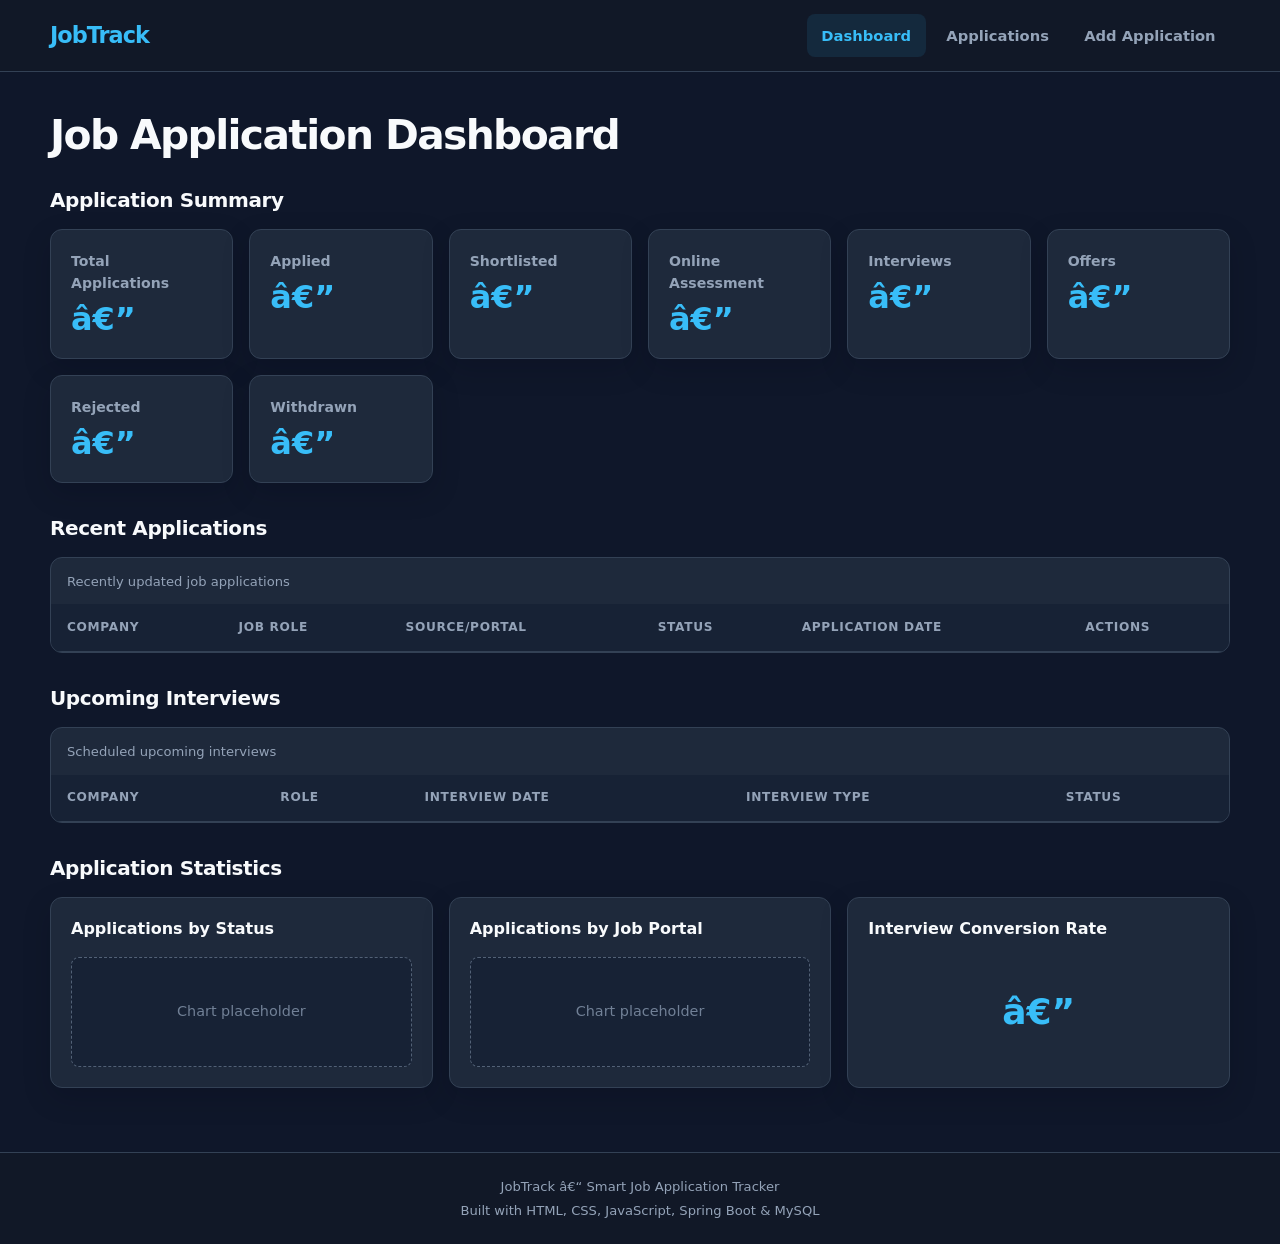
<file: index.html>
﻿<!DOCTYPE html>
<html lang="en">
<head>
  <meta charset="UTF-8">
  <meta name="viewport" content="width=device-width, initial-scale=1.0">
    <link rel="stylesheet" href="css/style.css">
<meta name="description" content="Track job applications, recruitment stages, and upcoming interviews with JobTrack.">
  <title>Dashboard | JobTrack</title>
</head>
<body>
  <header class="site-header">
    <a class="site-logo" href="index.html" aria-label="JobTrack home">JobTrack</a>
    <nav class="primary-navigation" aria-label="Main navigation">
      <ul>
        <li><a href="index.html" aria-current="page">Dashboard</a></li>
        <li><a href="applications.html">Applications</a></li>
        <li><a href="add-application.html">Add Application</a></li>
      </ul>
    </nav>
  </header>

  <main id="main-content">
    <h1>Job Application Dashboard</h1>

    <section id="application-summary" aria-labelledby="summary-heading">
      <h2 id="summary-heading">Application Summary</h2>
      <dl class="summary-cards">
        <div class="summary-card"><dt>Total Applications</dt><dd id="total-applications">â€”</dd></div>
        <div class="summary-card"><dt>Applied</dt><dd id="applied-count">â€”</dd></div>
        <div class="summary-card"><dt>Shortlisted</dt><dd id="shortlisted-count">â€”</dd></div>
        <div class="summary-card"><dt>Online Assessment</dt><dd id="online-assessment-count">â€”</dd></div>
        <div class="summary-card"><dt>Interviews</dt><dd id="interviews-count">â€”</dd></div>
        <div class="summary-card"><dt>Offers</dt><dd id="offers-count">â€”</dd></div>
        <div class="summary-card"><dt>Rejected</dt><dd id="rejected-count">â€”</dd></div>
        <div class="summary-card"><dt>Withdrawn</dt><dd id="withdrawn-count">â€”</dd></div>
      </dl>
    </section>

    <section id="recent-applications" aria-labelledby="recent-applications-heading">
      <h2 id="recent-applications-heading">Recent Applications</h2>
      <p id="recent-applications-empty" class="empty-state" hidden>No applications yet. <a href="add-application.html">Add your first application</a>.</p>
      <div class="table-container">
        <table id="recent-applications-table">
          <caption>Recently updated job applications</caption>
          <thead><tr><th scope="col">Company</th><th scope="col">Job Role</th><th scope="col">Source/Portal</th><th scope="col">Status</th><th scope="col">Application Date</th><th scope="col">Actions</th></tr></thead>
          <tbody id="recent-applications-list"><!-- Application rows are populated from the API. --></tbody>
        </table>
      </div>
    </section>

    <section id="upcoming-interviews" aria-labelledby="upcoming-interviews-heading">
      <h2 id="upcoming-interviews-heading">Upcoming Interviews</h2>
      <p id="upcoming-interviews-empty" class="empty-state" hidden>No upcoming interviews.</p>
      <div class="table-container">
        <table id="upcoming-interviews-table">
          <caption>Scheduled upcoming interviews</caption>
          <thead><tr><th scope="col">Company</th><th scope="col">Role</th><th scope="col">Interview Date</th><th scope="col">Interview Type</th><th scope="col">Status</th></tr></thead>
          <tbody id="upcoming-interviews-list"><!-- Interview rows are populated from the API. --></tbody>
        </table>
      </div>
    </section>

    <section id="application-statistics" aria-labelledby="statistics-heading">
      <h2 id="statistics-heading">Application Statistics</h2>
      <div class="statistics-grid">
        <article class="statistics-panel" aria-labelledby="status-chart-heading"><h3 id="status-chart-heading">Applications by Status</h3><div id="applications-by-status-chart" class="chart-placeholder" role="img" aria-label="Applications by status chart will appear here">Chart placeholder</div></article>
        <article class="statistics-panel" aria-labelledby="portal-chart-heading"><h3 id="portal-chart-heading">Applications by Job Portal</h3><div id="applications-by-portal-chart" class="chart-placeholder" role="img" aria-label="Applications by job portal chart will appear here">Chart placeholder</div></article>
        <article class="statistics-panel" aria-labelledby="conversion-rate-heading"><h3 id="conversion-rate-heading">Interview Conversion Rate</h3><div id="interview-conversion-rate" class="statistics-value" aria-live="polite">â€”</div></article>
      </div>
    </section>
  </main>

  <footer class="site-footer">
    <p>JobTrack â€“ Smart Job Application Tracker</p>
    <p>Built with HTML, CSS, JavaScript, Spring Boot &amp; MySQL</p>
  </footer>
  <script src="js/app.js" defer></script>
</body>
</html>
</file>
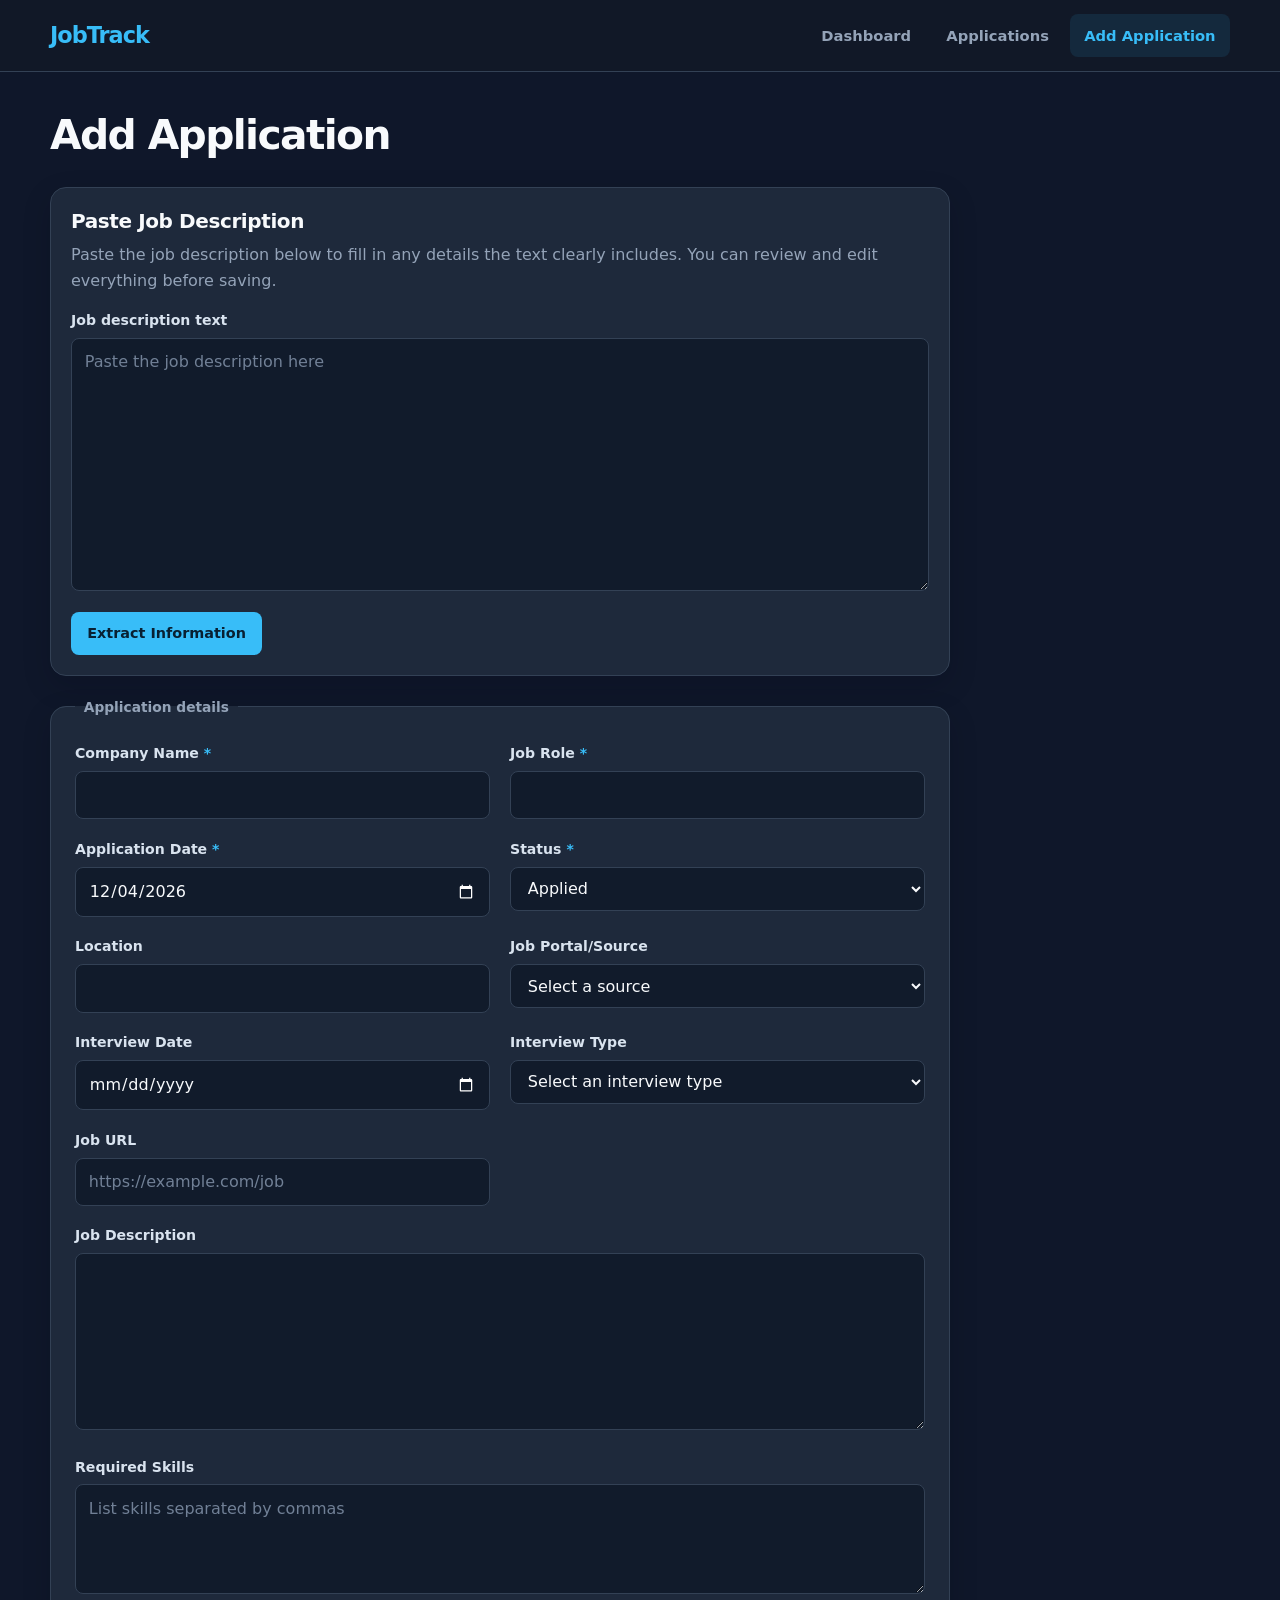
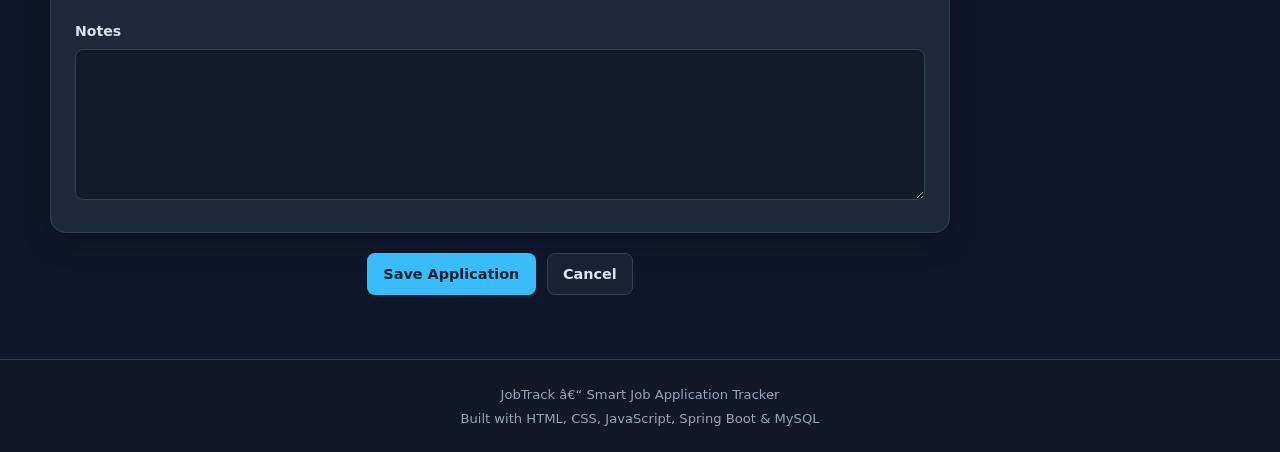
<file: add-application.html>
﻿<!DOCTYPE html>
<html lang="en">
<head>
  <meta charset="UTF-8">
  <meta name="viewport" content="width=device-width, initial-scale=1.0">
    <link rel="stylesheet" href="css/style.css">
<meta name="description" content="Add a job application to your JobTrack tracker.">
  <title>Add Application | JobTrack</title>
</head>
<body>
  <header class="site-header">
    <a class="site-logo" href="index.html" aria-label="JobTrack home">JobTrack</a>
    <nav class="primary-navigation" aria-label="Main navigation"><ul>
      <li><a href="index.html">Dashboard</a></li><li><a href="applications.html">Applications</a></li><li><a href="add-application.html" aria-current="page">Add Application</a></li>
    </ul></nav>
  </header>

  <main id="main-content">
    <h1>Add Application</h1>
    <form id="add-application-form" action="/api/applications" method="post">
      <section class="job-description-extraction" aria-labelledby="paste-job-description-heading">
        <h2 id="paste-job-description-heading">Paste Job Description</h2>
        <p>Paste the job description below to fill in any details the text clearly includes. You can review and edit everything before saving.</p>
        <label for="pasted-job-description">Job description text</label>
        <textarea id="pasted-job-description" rows="9" placeholder="Paste the job description here"></textarea>
        <div class="extraction-controls">
          <button id="extract-job-information" type="button">Extract Information</button>
          <p id="extraction-message" class="extraction-message" role="status" aria-live="polite" hidden></p>
        </div>
      </section>
      <fieldset>
        <legend>Application details</legend>
        <div class="form-field"><label for="company-name">Company Name <span aria-hidden="true">*</span></label><input id="company-name" name="companyName" type="text" autocomplete="organization" required></div>
        <div class="form-field"><label for="job-role">Job Role <span aria-hidden="true">*</span></label><input id="job-role" name="jobRole" type="text" required></div>
        <div class="form-field"><label for="application-date">Application Date <span aria-hidden="true">*</span></label><input id="application-date" name="applicationDate" type="date" required></div>
        <div class="form-field"><label for="application-status">Status <span aria-hidden="true">*</span></label><select id="application-status" name="status" required><option value="applied" selected>Applied</option><option value="shortlisted">Shortlisted</option><option value="online-assessment">Online Assessment</option><option value="coding-test">Coding Test</option><option value="technical-interview">Technical Interview</option><option value="hr-interview">HR Interview</option><option value="offer">Offer</option><option value="rejected">Rejected</option><option value="withdrawn">Withdrawn</option></select></div>
        <div class="form-field"><label for="location">Location</label><input id="location" name="location" type="text" autocomplete="address-level2"></div>
        <div class="form-field"><label for="job-source">Job Portal/Source</label><select id="job-source" name="source"><option value="" selected>Select a source</option><option value="naukri">Naukri</option><option value="linkedin">LinkedIn</option><option value="indeed">Indeed</option><option value="internshala">Internshala</option><option value="company-website">Company Website</option><option value="other">Other</option></select></div>
        <div class="form-field"><label for="interview-date">Interview Date</label><input id="interview-date" name="interviewDate" type="date"></div>
        <div class="form-field"><label for="interview-type">Interview Type</label><select id="interview-type" name="interviewType"><option value="">Select an interview type</option><option value="online">Online</option><option value="phone">Phone</option><option value="in-person">In Person</option></select></div>
        <div class="form-field"><label for="job-url">Job URL</label><input id="job-url" name="jobUrl" type="url" placeholder="https://example.com/job"></div>
        <div class="form-field"><label for="job-description">Job Description</label><textarea id="job-description" name="jobDescription" rows="6"></textarea></div>
        <div class="form-field"><label for="required-skills">Required Skills</label><textarea id="required-skills" name="requiredSkills" rows="3" placeholder="List skills separated by commas"></textarea></div>
        <div class="form-field"><label for="application-notes">Notes</label><textarea id="application-notes" name="notes" rows="5"></textarea></div>
      </fieldset>
      <div class="form-actions"><button type="submit">Save Application</button><a href="applications.html">Cancel</a></div>
    </form>
  </main>

  <footer class="site-footer"><p>JobTrack â€“ Smart Job Application Tracker</p><p>Built with HTML, CSS, JavaScript, Spring Boot &amp; MySQL</p></footer>
  <script src="js/app.js" defer></script>
</body>
</html>
</file>
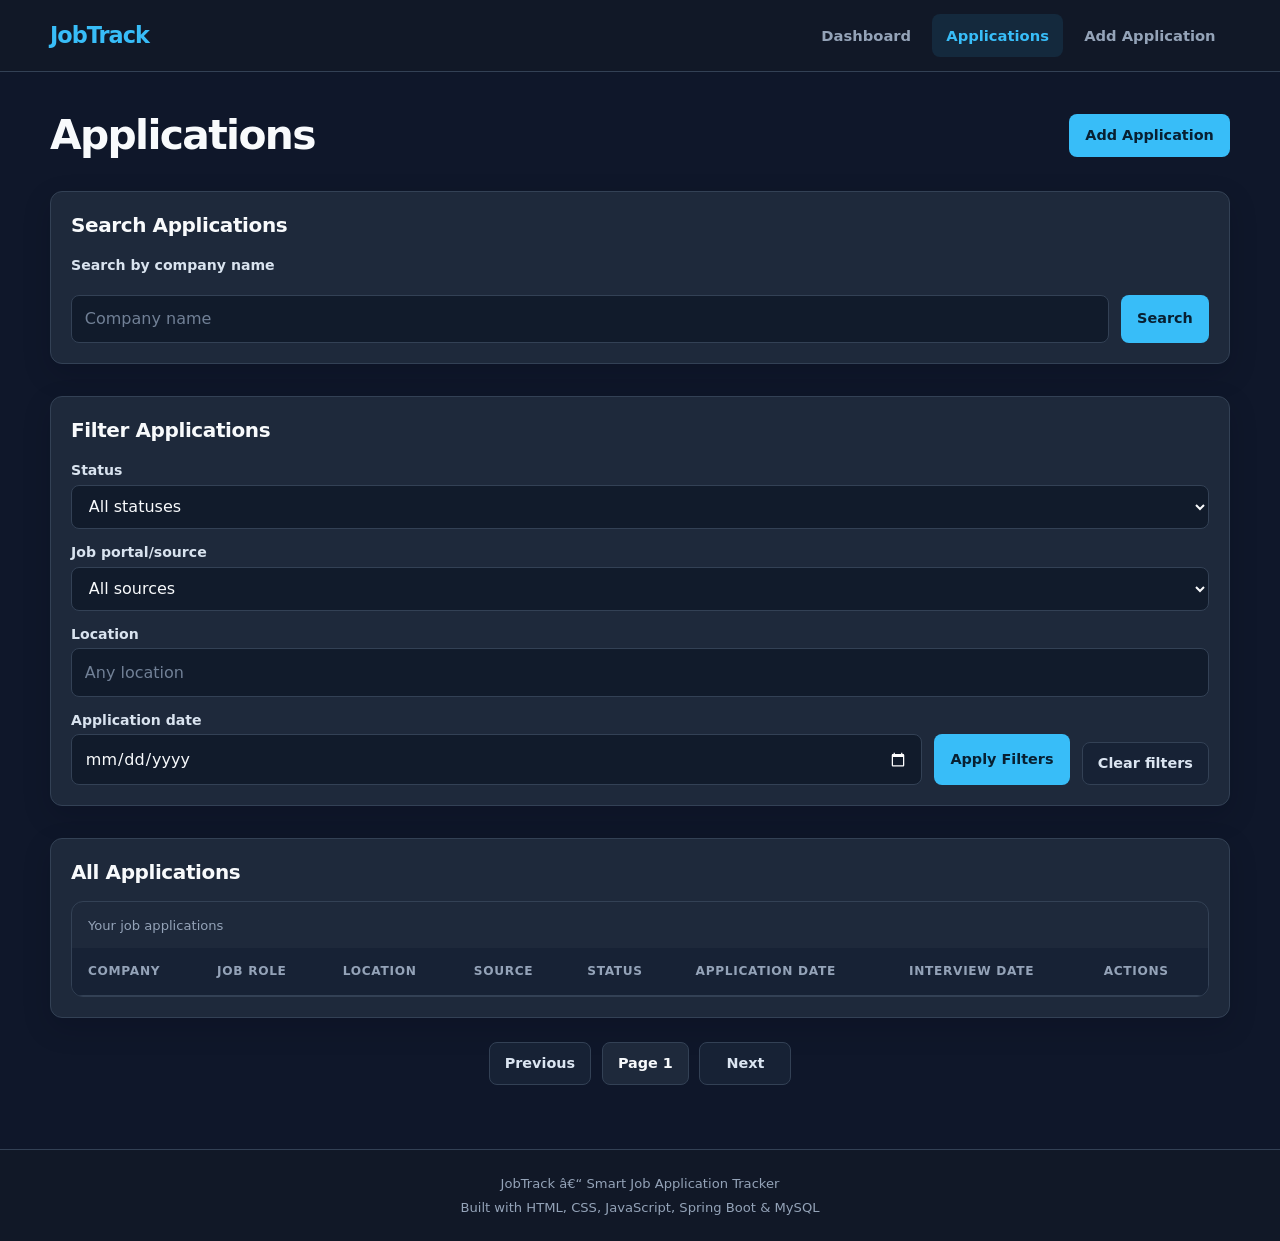
<file: application-details.html>
﻿<!DOCTYPE html>
<html lang="en">
<head>
  <meta charset="UTF-8">
  <meta name="viewport" content="width=device-width, initial-scale=1.0">
    <link rel="stylesheet" href="css/style.css">
<meta name="description" content="View job application details and recruitment progress in JobTrack.">
  <title>Application Details | JobTrack</title>
</head>
<body>
  <header class="site-header">
    <a class="site-logo" href="index.html" aria-label="JobTrack home">JobTrack</a>
    <nav class="primary-navigation" aria-label="Main navigation"><ul>
      <li><a href="index.html">Dashboard</a></li><li><a href="applications.html">Applications</a></li><li><a href="add-application.html">Add Application</a></li>
    </ul></nav>
  </header>

  <main id="main-content">
    <article id="application-details" data-application-id="">
      <header class="page-heading"><h1 id="detail-job-role">Job Role</h1><p id="detail-company-name">Company Name</p></header>
      <section aria-labelledby="application-information-heading">
        <h2 id="application-information-heading">Application Information</h2>
        <dl class="application-details-list">
          <dt>Location</dt><dd id="detail-location">Not provided</dd>
          <dt>Job Portal</dt><dd id="detail-source">Not provided</dd>
          <dt>Job URL</dt><dd id="detail-job-url">Not provided</dd>
          <dt>Application Date</dt><dd id="detail-application-date">Not provided</dd>
          <dt>Current Status</dt><dd id="detail-status">Not provided</dd>
          <dt>Interview Date</dt><dd id="detail-interview-date">Not scheduled</dd>
          <dt>Interview Type</dt><dd id="detail-interview-type">Not provided</dd>
          <dt>Created Date</dt><dd id="detail-created-date">Not provided</dd>
          <dt>Last Updated Date</dt><dd id="detail-updated-date">Not provided</dd>
        </dl>
      </section>

      <section aria-labelledby="status-timeline-heading">
        <h2 id="status-timeline-heading">Application Status Timeline</h2>
        <p id="status-history-empty" class="empty-state" hidden>No status changes have been recorded yet.</p>
        <ol id="application-status-timeline" class="status-timeline" aria-live="polite"></ol>
        <form id="status-update-form" class="status-update-form">
          <div class="form-field">
            <label for="status-update-value">Update status</label>
            <select id="status-update-value" name="status" required>
              <option value="applied">Applied</option><option value="shortlisted">Shortlisted</option>
              <option value="online-assessment">Online Assessment</option><option value="coding-test">Coding Test</option>
              <option value="technical-interview">Technical Interview</option><option value="hr-interview">HR Interview</option>
              <option value="offer">Offer</option><option value="rejected">Rejected</option><option value="withdrawn">Withdrawn</option>
            </select>
            <p id="status-update-restriction" class="status-restriction-help" hidden>Rejected is unavailable because an Offer has been recorded. Choose Withdrawn if the candidate declines or leaves the process.</p>
          </div>
          <div class="form-field">
            <label for="status-update-note">Note (optional)</label>
            <textarea id="status-update-note" name="note" rows="2" maxlength="2000" placeholder="Add context for this status change"></textarea>
          </div>
          <button type="submit">Save Status Update</button>
          <p id="status-update-message" role="status" aria-live="polite" hidden></p>
        </form>
      </section>

      <section aria-labelledby="job-description-heading"><h2 id="job-description-heading">Job Description</h2><div id="detail-job-description" class="formatted-job-text">No description provided.</div></section>
      <section aria-labelledby="required-skills-heading"><h2 id="required-skills-heading">Required Skills</h2><div id="detail-required-skills" class="formatted-job-text">No skills provided.</div></section>
      <section aria-labelledby="application-notes-heading"><h2 id="application-notes-heading">Notes</h2><p id="detail-notes">No notes.</p></section>

      <nav class="application-actions" aria-label="Application actions">
        <a id="edit-application-link" href="edit-application.html">Edit Application</a>
        <button id="delete-application-button" type="button">Delete Application</button>
        <a href="applications.html">Back to Applications</a>
      </nav>
    </article>
  </main>

  <footer class="site-footer"><p>JobTrack â€“ Smart Job Application Tracker</p><p>Built with HTML, CSS, JavaScript, Spring Boot &amp; MySQL</p></footer>
  <script src="js/app.js" defer></script>
</body>
</html>
</file>
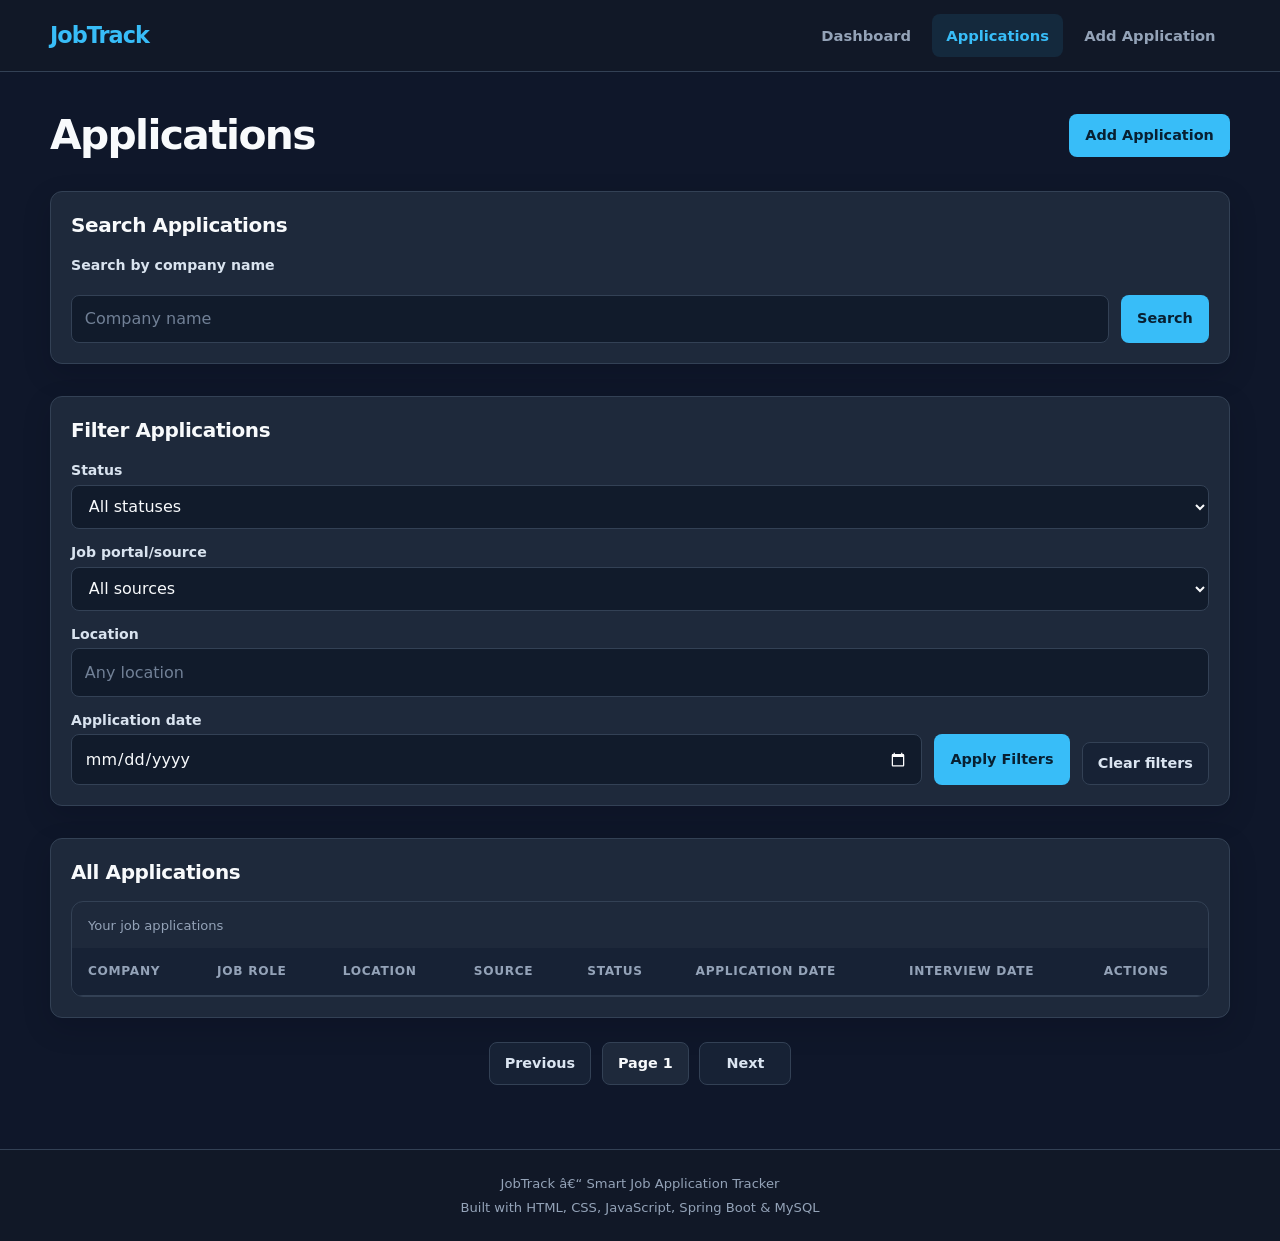
<file: applications.html>
﻿<!DOCTYPE html>
<html lang="en">
<head>
  <meta charset="UTF-8">
  <meta name="viewport" content="width=device-width, initial-scale=1.0">
    <link rel="stylesheet" href="css/style.css">
<meta name="description" content="Search and manage all your job applications in JobTrack.">
  <title>Applications | JobTrack</title>
</head>
<body>
  <header class="site-header">
    <a class="site-logo" href="index.html" aria-label="JobTrack home">JobTrack</a>
    <nav class="primary-navigation" aria-label="Main navigation"><ul>
      <li><a href="index.html">Dashboard</a></li><li><a href="applications.html" aria-current="page">Applications</a></li><li><a href="add-application.html">Add Application</a></li>
    </ul></nav>
  </header>

  <main id="main-content">
    <header class="page-heading"><h1>Applications</h1><a href="add-application.html">Add Application</a></header>

    <section id="application-search" aria-labelledby="search-heading">
      <h2 id="search-heading">Search Applications</h2>
      <form id="application-search-form" action="applications.html" method="get">
        <label for="application-search-query">Search by company name</label>
        <input id="application-search-query" name="search" type="search" placeholder="Company name">
        <button type="submit">Search</button>
      </form>
    </section>

    <section id="application-filters" aria-labelledby="filters-heading">
      <h2 id="filters-heading">Filter Applications</h2>
      <form id="application-filter-form" action="applications.html" method="get">
        <label for="filter-status">Status</label>
        <select id="filter-status" name="status"><option value="">All statuses</option><option value="applied">Applied</option><option value="shortlisted">Shortlisted</option><option value="online-assessment">Online Assessment</option><option value="coding-test">Coding Test</option><option value="technical-interview">Technical Interview</option><option value="hr-interview">HR Interview</option><option value="offer">Offer</option><option value="rejected">Rejected</option><option value="withdrawn">Withdrawn</option></select>
        <label for="filter-source">Job portal/source</label>
        <select id="filter-source" name="source"><option value="">All sources</option><option value="naukri">Naukri</option><option value="linkedin">LinkedIn</option><option value="indeed">Indeed</option><option value="internshala">Internshala</option><option value="company-website">Company Website</option><option value="other">Other</option></select>
        <label for="filter-location">Location</label><input id="filter-location" name="location" type="text" placeholder="Any location">
        <label for="filter-application-date">Application date</label><input id="filter-application-date" name="applicationDate" type="date">
        <button type="submit">Apply Filters</button>
        <a id="clear-filters" href="applications.html">Clear filters</a>
      </form>
    </section>

    <section id="applications-results" aria-labelledby="applications-results-heading">
      <h2 id="applications-results-heading">All Applications</h2>
      <p id="applications-empty-state" class="empty-state" hidden>No applications found.</p>
      <div class="table-container">
        <table id="applications-table">
          <caption>Your job applications</caption>
          <thead><tr><th scope="col">Company</th><th scope="col">Job Role</th><th scope="col">Location</th><th scope="col">Source</th><th scope="col">Status</th><th scope="col">Application Date</th><th scope="col">Interview Date</th><th scope="col">Actions</th></tr></thead>
          <tbody id="applications-list"><!-- Application rows are populated from the API. --></tbody>
        </table>
      </div>
    </section>

    <nav id="applications-pagination" class="pagination" aria-label="Applications pages">
      <a id="previous-page" href="?page=1" aria-label="Previous page">Previous</a>
      <span id="pagination-current-page" aria-current="page">Page 1</span>
      <a id="next-page" href="?page=2" aria-label="Next page">Next</a>
    </nav>
  </main>

  <footer class="site-footer"><p>JobTrack â€“ Smart Job Application Tracker</p><p>Built with HTML, CSS, JavaScript, Spring Boot &amp; MySQL</p></footer>
  <script src="js/app.js" defer></script>
</body>
</html>
</file>
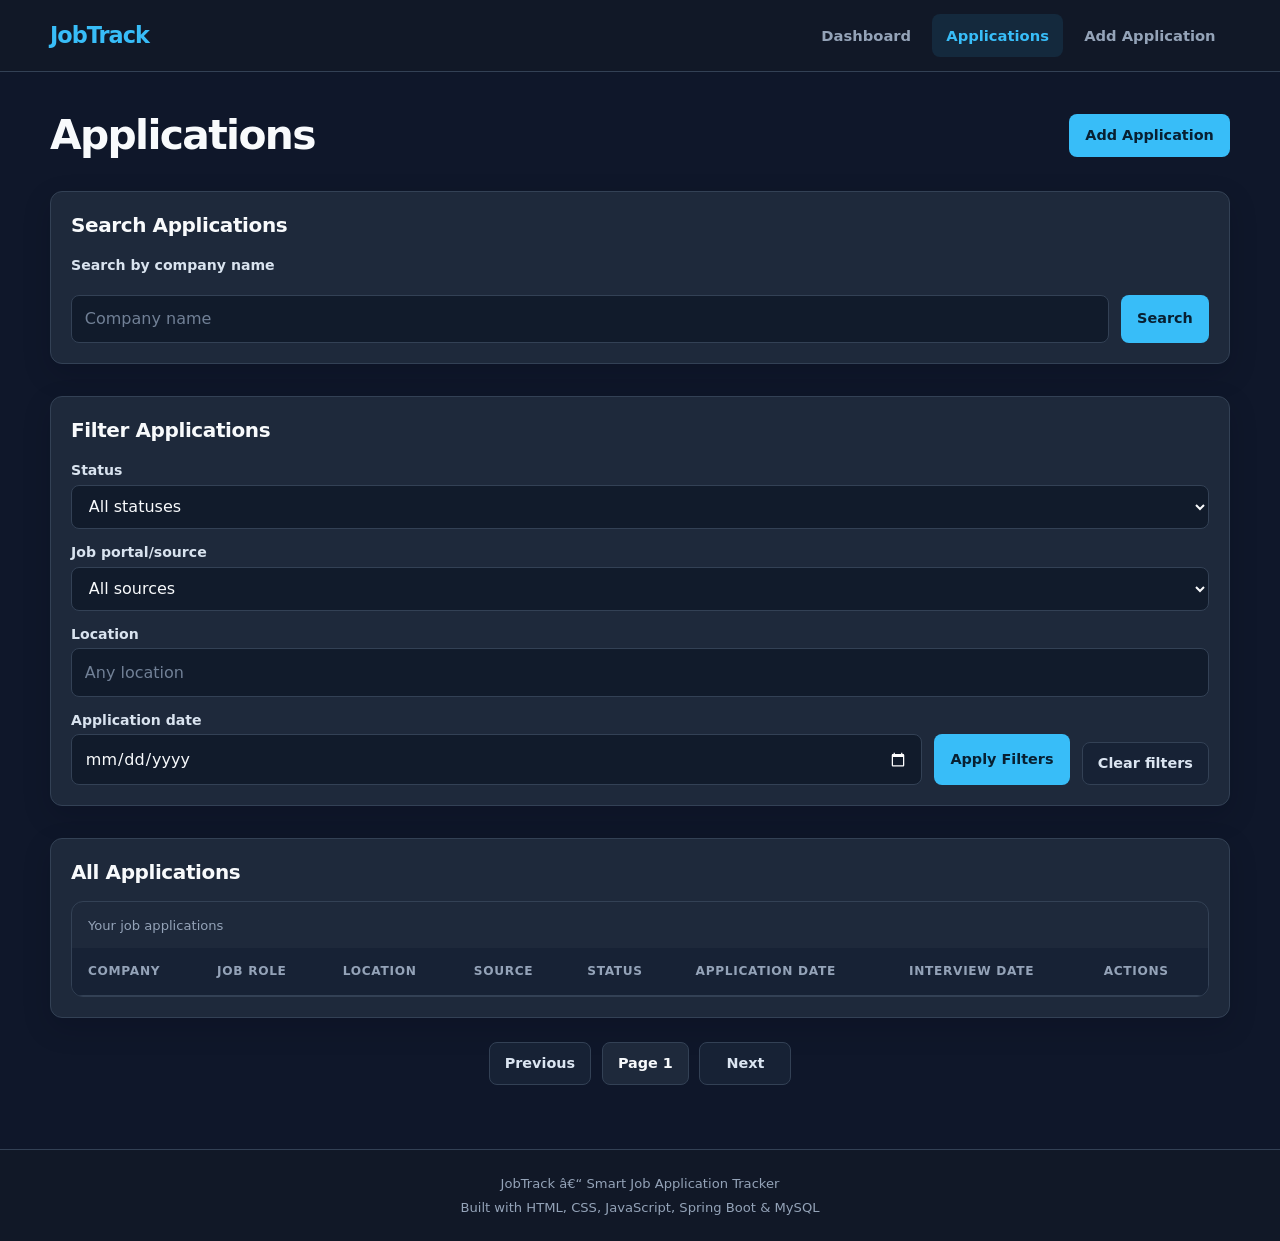
<file: edit-application.html>
﻿<!DOCTYPE html>
<html lang="en">
<head>
  <meta charset="UTF-8">
  <meta name="viewport" content="width=device-width, initial-scale=1.0">
    <link rel="stylesheet" href="css/style.css">
<meta name="description" content="Edit a job application in JobTrack.">
  <title>Edit Application | JobTrack</title>
</head>
<body>
  <header class="site-header">
    <a class="site-logo" href="index.html" aria-label="JobTrack home">JobTrack</a>
    <nav class="primary-navigation" aria-label="Main navigation"><ul>
      <li><a href="index.html">Dashboard</a></li><li><a href="applications.html">Applications</a></li><li><a href="add-application.html">Add Application</a></li>
    </ul></nav>
  </header>

  <main id="main-content">
    <h1>Edit Application</h1>
    <form id="edit-application-form" action="/api/applications/{id}" method="post" data-http-method="PUT" data-application-id="">
      <input type="hidden" id="edit-application-id" name="id" value="">
      <fieldset>
        <legend>Application details</legend>
        <div class="form-field"><label for="edit-company-name">Company Name <span aria-hidden="true">*</span></label><input id="edit-company-name" name="companyName" type="text" autocomplete="organization" placeholder="Company Name" required></div>
        <div class="form-field"><label for="edit-job-role">Job Role <span aria-hidden="true">*</span></label><input id="edit-job-role" name="jobRole" type="text" placeholder="Job Role" required></div>
        <div class="form-field"><label for="edit-location">Location</label><input id="edit-location" name="location" type="text" placeholder="Location" autocomplete="address-level2"></div>
        <div class="form-field"><label for="edit-job-source">Job Portal</label><select id="edit-job-source" name="source"><option value="">Select a source</option><option value="naukri">Naukri</option><option value="linkedin">LinkedIn</option><option value="indeed">Indeed</option><option value="internshala">Internshala</option><option value="company-website">Company Website</option><option value="other">Other</option></select></div>
        <div class="form-field"><label for="edit-application-date">Application Date <span aria-hidden="true">*</span></label><input id="edit-application-date" name="applicationDate" type="date" required></div>
        <div class="form-field"><label for="edit-application-status">Status <span aria-hidden="true">*</span></label><select id="edit-application-status" name="status" required><option value="applied">Applied</option><option value="shortlisted">Shortlisted</option><option value="online-assessment">Online Assessment</option><option value="coding-test">Coding Test</option><option value="technical-interview">Technical Interview</option><option value="hr-interview">HR Interview</option><option value="offer">Offer</option><option value="rejected">Rejected</option><option value="withdrawn">Withdrawn</option></select><p id="edit-status-restriction" class="status-restriction-help" hidden>Rejected is unavailable because an Offer has been recorded. Choose Withdrawn if the candidate declines or leaves the process.</p></div>
        <div class="form-field"><label for="edit-interview-date">Interview Date</label><input id="edit-interview-date" name="interviewDate" type="date"></div>
        <div class="form-field"><label for="edit-interview-type">Interview Type</label><select id="edit-interview-type" name="interviewType"><option value="">Select an interview type</option><option value="online">Online</option><option value="phone">Phone</option><option value="in-person">In Person</option></select></div>
        <div class="form-field"><label for="edit-job-url">Job URL</label><input id="edit-job-url" name="jobUrl" type="url" placeholder="https://example.com/job"></div>
        <div class="form-field"><label for="edit-job-description">Job Description</label><textarea id="edit-job-description" name="jobDescription" rows="6" placeholder="Job Description"></textarea></div>
        <div class="form-field"><label for="edit-required-skills">Required Skills</label><textarea id="edit-required-skills" name="requiredSkills" rows="3" placeholder="Required Skills"></textarea></div>
        <div class="form-field"><label for="edit-application-notes">Notes</label><textarea id="edit-application-notes" name="notes" rows="5" placeholder="Notes"></textarea></div>
      </fieldset>
      <div class="form-actions"><button type="submit">Update Application</button><a href="applications.html">Cancel</a></div>
    </form>
  </main>

  <footer class="site-footer"><p>JobTrack â€“ Smart Job Application Tracker</p><p>Built with HTML, CSS, JavaScript, Spring Boot &amp; MySQL</p></footer>
  <script src="js/app.js" defer></script>
</body>
</html>
</file>
<file: css/style.css>
/* 1. CSS Variables */
:root {
  color-scheme: dark;
  --color-background: #0f172a;
  --color-surface: #111827;
  --color-card: #1e293b;
  --color-card-hover: #263449;
  --color-accent: #38bdf8;
  --color-accent-hover: #0ea5e9;
  --color-text: #f8fafc;
  --color-muted: #94a3b8;
  --color-border: #334155;
  --color-success: #22c55e;
  --color-warning: #f59e0b;
  --color-danger: #ef4444;
  --color-purple: #a78bfa;
  --radius-small: 0.5rem;
  --radius-medium: 0.75rem;
  --radius-large: 1rem;
  --shadow-card: 0 10px 28px rgb(2 6 23 / 18%);
  --content-width: 1180px;
}

/* 2. Reset / Global */
*,
*::before,
*::after { box-sizing: border-box; }

html { min-width: 320px; background: var(--color-background); scroll-behavior: smooth; }

body {
  min-height: 100vh;
  margin: 0;
  display: flex;
  flex-direction: column;
  background: var(--color-background);
  color: var(--color-text);
  font-family: Inter, system-ui, -apple-system, BlinkMacSystemFont, "Segoe UI", sans-serif;
  font-size: 1rem;
  line-height: 1.6;
  -webkit-font-smoothing: antialiased;
}

img, svg, video { max-width: 100%; }
button, input, select, textarea { font: inherit; }
button, a, input, select, textarea { -webkit-tap-highlight-color: transparent; }
a { color: var(--color-accent); text-decoration: none; transition: color 160ms ease, background-color 160ms ease, border-color 160ms ease, transform 160ms ease; }
a:hover { color: var(--color-accent-hover); }
button { color: inherit; }
::selection { color: var(--color-background); background: var(--color-accent); }
:focus-visible { outline: 3px solid var(--color-accent); outline-offset: 3px; }

/* 3. Typography */
h1, h2, h3, p, dl { margin-top: 0; }
h1 { margin-bottom: 1.75rem; font-size: clamp(1.85rem, 3.5vw, 2.55rem); line-height: 1.15; letter-spacing: -0.04em; }
h2 { margin-bottom: 1rem; font-size: 1.25rem; line-height: 1.3; letter-spacing: -0.02em; }
h3 { margin-bottom: 1rem; font-size: 1rem; line-height: 1.4; }
p { color: var(--color-muted); }

/* 4. Layout */
#main-content {
  width: min(calc(100% - 3rem), var(--content-width));
  margin: 0 auto;
  padding: 2.5rem 0 4rem;
  flex: 1;
}
#main-content > section, #application-details > section { margin-top: 2rem; }
#main-content > section > h2, #application-details > section > h2 { margin-bottom: 1rem; }
.page-heading { display: flex; align-items: center; justify-content: space-between; gap: 1rem; margin-bottom: 1.5rem; }
.page-heading h1 { margin-bottom: 0; }
.page-heading > a { display: inline-flex; align-items: center; justify-content: center; }

/* 5. Header / Navigation */
.site-header {
  min-height: 72px;
  padding: 0 max(1.5rem, calc((100vw - var(--content-width)) / 2));
  display: flex;
  align-items: center;
  justify-content: space-between;
  gap: 2rem;
  background: var(--color-surface);
  border-bottom: 1px solid var(--color-border);
}
.site-logo { color: var(--color-accent); font-size: 1.4rem; font-weight: 800; letter-spacing: -0.045em; }
.site-logo:hover { color: var(--color-text); }
.primary-navigation ul { display: flex; align-items: center; gap: 0.4rem; margin: 0; padding: 0; list-style: none; }
.primary-navigation a { display: block; padding: 0.6rem 0.9rem; color: var(--color-muted); border-radius: var(--radius-small); font-size: 0.92rem; font-weight: 600; }
.primary-navigation a:hover { color: var(--color-text); background: var(--color-card); }
.primary-navigation a[aria-current="page"] { color: var(--color-accent); background: rgb(56 189 248 / 10%); }

/* 6. Dashboard */
#application-summary { margin-top: 0 !important; }
.summary-cards { display: grid; grid-template-columns: repeat(3, minmax(0, 1fr)); gap: 1rem; margin: 0; }

/* 7. Cards */
.summary-card, .statistics-panel, #application-search, #application-filters,
#applications-results, #application-details > section {
  min-width: 0;
  padding: 1.25rem;
  background: var(--color-card);
  border: 1px solid var(--color-border);
  border-radius: var(--radius-medium);
  box-shadow: var(--shadow-card);
}
.summary-card { transition: transform 160ms ease, background-color 160ms ease, border-color 160ms ease; }
.summary-card:hover { transform: translateY(-2px); background: var(--color-card-hover); border-color: #486078; }
.summary-card dt { color: var(--color-muted); font-size: 0.88rem; font-weight: 600; }
.summary-card dd { margin: 0.4rem 0 0; color: var(--color-accent); font-size: 2rem; font-weight: 750; line-height: 1.15; font-variant-numeric: tabular-nums; }

/* 8. Tables */
.table-container { width: 100%; overflow-x: auto; border: 1px solid var(--color-border); border-radius: var(--radius-medium); background: var(--color-card); }
table { width: 100%; min-width: 700px; border-collapse: collapse; text-align: left; }
caption { padding: 0.8rem 1rem; color: var(--color-muted); text-align: left; font-size: 0.82rem; }
th, td { padding: 0.85rem 1rem; border-bottom: 1px solid var(--color-border); white-space: nowrap; vertical-align: middle; }
th { color: var(--color-muted); background: #172235; font-size: 0.76rem; font-weight: 700; letter-spacing: 0.055em; text-transform: uppercase; }
td { color: #dbe5f1; font-size: 0.9rem; }
tbody tr { transition: background-color 140ms ease; }
tbody tr:hover { background: var(--color-card-hover); }
tbody tr:last-child td { border-bottom: 0; }
td a { font-weight: 600; }

/* 9. Status Badges */
.status-badge { display: inline-flex; align-items: center; justify-content: center; width: fit-content; min-height: 1.7rem; padding: 0.2rem 0.65rem; border: 1px solid rgb(56 189 248 / 25%); border-radius: 999px; background: rgb(56 189 248 / 10%); color: #7dd3fc; font-size: 0.78rem; font-weight: 650; line-height: 1.2; vertical-align: middle; }
.status-badge[data-status="shortlisted"], .status-badge[data-status="offer"] { border-color: rgb(34 197 94 / 28%); background: rgb(34 197 94 / 10%); color: #86efac; }
.status-badge[data-status="technical-interview"] { border-color: rgb(245 158 11 / 28%); background: rgb(245 158 11 / 10%); color: #fcd34d; }
.status-badge[data-status="hr-interview"] { border-color: rgb(167 139 250 / 28%); background: rgb(167 139 250 / 10%); color: #c4b5fd; }
.status-badge[data-status="rejected"] { border-color: rgb(239 68 68 / 28%); background: rgb(239 68 68 / 10%); color: #fca5a5; }
.status-badge[data-status="withdrawn"] { border-color: rgb(148 163 184 / 28%); background: rgb(148 163 184 / 10%); color: #cbd5e1; }

/* 10. Forms */
#application-search, #application-filters { margin-top: 1.25rem; }
#application-search form, #application-filter-form { display: flex; align-items: end; flex-wrap: wrap; gap: 0.75rem; }
#application-search form label { flex-basis: 100%; }
#application-search form input { flex: 1 1 260px; }
#application-filter-form label { width: 100%; margin-bottom: -0.55rem; }
#application-filter-form select, #application-filter-form input { flex: 1 1 150px; min-width: 130px; }
#application-search form button, #application-filter-form button { min-height: 44px; align-self: stretch; }
label { display: block; margin-bottom: 0.4rem; color: #d9e3ef; font-size: 0.88rem; font-weight: 600; }
.form-field label span[aria-hidden="true"] { color: var(--color-accent); }
input, select, textarea {
  width: 100%;
  min-height: 44px;
  padding: 0.65rem 0.8rem;
  color: var(--color-text);
  background: #111b2b;
  border: 1px solid var(--color-border);
  border-radius: var(--radius-small);
  transition: border-color 150ms ease, box-shadow 150ms ease, background-color 150ms ease;
}
input::placeholder, textarea::placeholder { color: #718096; }
input:hover, select:hover, textarea:hover { border-color: #52657d; }
input:focus, select:focus, textarea:focus { outline: none; border-color: var(--color-accent); box-shadow: 0 0 0 3px rgb(56 189 248 / 13%); }
input[type="date"] { color-scheme: dark; }
select { cursor: pointer; }
textarea { min-height: 110px; resize: vertical; }
#add-application-form, #edit-application-form { max-width: 900px; }
.job-description-extraction { margin-bottom: 1.25rem; padding: 1.25rem; background: var(--color-card); border: 1px solid var(--color-border); border-radius: var(--radius-large); box-shadow: var(--shadow-card); }
.job-description-extraction h2 { margin-bottom: 0.5rem; }
.job-description-extraction > p { margin-bottom: 1rem; }
.job-description-extraction textarea { min-height: 180px; }
.extraction-controls { display: flex; align-items: center; flex-wrap: wrap; gap: 0.75rem; margin-top: 0.85rem; }
.extraction-message { flex: 1 1 100%; margin: 0; color: var(--color-muted); }
.extraction-message[data-state="error"] { color: #fca5a5; }
.extraction-message[data-state="success"] { color: #86efac; }
.extraction-message[data-state="loading"] { color: var(--color-accent); }
fieldset { min-width: 0; margin: 0; padding: 1.5rem; display: grid; grid-template-columns: repeat(2, minmax(0, 1fr)); gap: 1.15rem 1.25rem; background: var(--color-card); border: 1px solid var(--color-border); border-radius: var(--radius-large); box-shadow: var(--shadow-card); }
legend { padding: 0 0.55rem; color: var(--color-muted); font-size: 0.86rem; font-weight: 650; }
.form-field { min-width: 0; }
.form-field:has(textarea) { grid-column: 1 / -1; }
.form-actions, .application-actions { display: flex; align-items: center; justify-content: center; flex-wrap: wrap; gap: 0.7rem; margin-top: 1.25rem; }

/* 11. Buttons */
button, .page-heading > a, .form-actions > a, .application-actions > a,
.pagination a, #clear-filters {
  display: inline-flex;
  min-height: 42px;
  align-items: center;
  justify-content: center;
  padding: 0.55rem 0.95rem;
  border: 1px solid transparent;
  border-radius: var(--radius-small);
  background: var(--color-accent);
  color: #082032;
  font-size: 0.9rem;
  font-weight: 700;
  cursor: pointer;
  transition: background-color 150ms ease, border-color 150ms ease, color 150ms ease, transform 150ms ease;
}
button:hover, .page-heading > a:hover { background: var(--color-accent-hover); color: #061725; transform: translateY(-1px); }
.form-actions > a, .application-actions > a:last-child, .pagination a, #clear-filters { border-color: var(--color-border); background: #172235; color: #dbe5f1; }
.form-actions > a:hover, .application-actions > a:last-child:hover, .pagination a:hover, #clear-filters:hover { border-color: #52657d; background: var(--color-card-hover); color: var(--color-text); }
#applications-pagination { display: flex; align-items: center; justify-content: center; gap: 0.65rem; margin: 1.5rem auto 0; }
#applications-pagination span[aria-current="page"] { min-height: 42px; display: inline-flex; align-items: center; justify-content: center; padding: 0.55rem 0.95rem; color: var(--color-text); background: var(--color-card); border: 1px solid var(--color-border); border-radius: var(--radius-small); font-size: 0.9rem; font-weight: 650; }
#applications-pagination a { min-width: 92px; }
.application-actions > a:first-child { background: var(--color-accent); color: #082032; }
#delete-application-button { border-color: rgb(239 68 68 / 35%); background: rgb(239 68 68 / 10%); color: #fca5a5; }
#delete-application-button:hover { background: var(--color-danger); color: #fff; }
button:disabled, a[aria-disabled="true"] { opacity: 0.5; cursor: not-allowed; }

/* 12. Application Details */
#application-details > .page-heading { padding: 1.5rem; background: var(--color-card); border: 1px solid var(--color-border); border-radius: var(--radius-large); }
#application-details > .page-heading h1 {
  margin: 0;
  color: var(--color-accent);
  font-size: clamp(2rem, 4vw, 2.8rem);
  font-weight: 800;
  line-height: 1.12;
}
#application-details > .page-heading p {
  margin: 0.5rem 0 0;
  color: var(--color-purple);
  font-size: 1.15rem;
  font-weight: 650;
}
#application-details > section > h2 {
  margin-bottom: 1.15rem;
  padding-bottom: 0.55rem;
  border-bottom: 1px solid var(--color-border);
  color: var(--color-purple);
  font-size: 1.4rem;
  font-weight: 750;
  letter-spacing: -0.015em;
}
.application-details-list { display: grid; grid-template-columns: minmax(130px, 0.7fr) minmax(0, 1.5fr); gap: 0; margin: 0; }
.application-details-list dt, .application-details-list dd { margin: 0; padding: 0.7rem 0; border-bottom: 1px solid var(--color-border); }
#application-details .application-details-list dt { color: var(--color-accent); font-size: 0.82rem; font-weight: 750; letter-spacing: 0.035em; text-transform: uppercase; }
#application-details .application-details-list dd { min-width: 0; color: var(--color-text); font-size: 1.02rem; font-weight: 500; overflow-wrap: anywhere; }
.application-details-list dd:last-child, .application-details-list dt:nth-last-child(2) { border-bottom: 0; }
.formatted-job-text { line-height: 1.65; overflow-wrap: anywhere; }
#application-details .formatted-job-text h3 { margin: 1.4rem 0 0.55rem; color: var(--color-accent); font-size: 1.08rem; font-weight: 750; letter-spacing: 0.025em; }
.formatted-job-text h3:first-child { margin-top: 0; }
#application-details .formatted-job-text .job-description-title {
  margin: 0 0 0.9rem;
  padding-bottom: 0.65rem;
  border-bottom: 1px solid var(--color-border);
  color: var(--color-accent);
  font-size: 1.3rem;
  font-weight: 800;
  letter-spacing: 0.01em;
}
#application-details .formatted-job-text .description-field-label { color: var(--color-accent); font-weight: 750; }
.formatted-job-text p { margin: 0 0 0.9rem; }
.formatted-job-text ul { margin: 0.25rem 0 1rem; padding-left: 1.5rem; }
.formatted-job-text p, .formatted-job-text li { color: var(--color-text); }
.formatted-job-text li + li { margin-top: 0.3rem; }
#detail-notes { margin: 0; white-space: pre-wrap; overflow-wrap: anywhere; }
#detail-job-url a { overflow-wrap: anywhere; }

/* 13. Timeline */
.status-timeline { position: relative; display: grid; gap: 0.85rem; margin: 0; padding: 0.3rem 0; list-style: none; }
.status-timeline::before { position: absolute; top: 0.85rem; bottom: 0.85rem; left: 0.375rem; width: 2px; background: var(--color-border); content: ""; }
.status-timeline li { position: relative; z-index: 1; display: grid; grid-template-columns: minmax(0, 1fr); align-content: start; min-height: 2rem; padding-left: 2rem; color: var(--color-text); line-height: 1.45; }
.status-timeline li::before { position: absolute; top: 0.22rem; left: 0; width: 14px; height: 14px; border: 2px solid var(--timeline-stage-color, var(--color-accent)); border-radius: 50%; background: var(--timeline-stage-color, var(--color-accent)); content: ""; }
.status-timeline-event[data-status="applied"] { --timeline-stage-color: #38bdf8; }
.status-timeline-event[data-status="shortlisted"] { --timeline-stage-color: #4ade80; }
.status-timeline-event[data-status="online-assessment"] { --timeline-stage-color: #c4b5fd; }
.status-timeline-event[data-status="coding-test"] { --timeline-stage-color: #fbbf24; }
.status-timeline-event[data-status="technical-interview"] { --timeline-stage-color: #fb923c; }
.status-timeline-event[data-status="hr-interview"] { --timeline-stage-color: #a78bfa; }
.status-timeline-event[data-status="offer"] { --timeline-stage-color: #22c55e; }
.status-timeline-event[data-status="rejected"] { --timeline-stage-color: #f87171; }
.status-timeline-event[data-status="withdrawn"] { --timeline-stage-color: #cbd5e1; }
.status-timeline-event-heading { display: grid; grid-template-columns: minmax(0, 1fr) auto; align-items: baseline; gap: 0.35rem 1rem; width: 100%; }
.status-timeline-event-heading strong { color: var(--timeline-stage-color, var(--color-accent)); font-weight: 750; overflow-wrap: anywhere; }
.status-timeline-event-heading time { color: var(--color-muted); font-size: 0.88rem; text-align: right; white-space: nowrap; }
.status-timeline-note { margin: 0.4rem 0 0; color: var(--color-text); white-space: pre-wrap; overflow-wrap: anywhere; }
.status-update-form { display: grid; gap: 0.8rem; max-width: 620px; margin-top: 1.4rem; }
.status-update-form .form-field:has(textarea) { grid-column: auto; }
.status-update-form textarea { min-height: 80px; }
.status-restriction-help { margin: 0.35rem 0 0; color: var(--color-warning); font-size: 0.88rem; }
.status-restriction-help[hidden] { display: none; }
.status-update-form > p { margin: 0; }
.status-update-form > p[data-state="success"] { color: #86efac; }
.status-update-form > p[data-state="error"] { color: #fca5a5; }
@media (max-width: 480px) {
  .status-timeline-event-heading { grid-template-columns: minmax(0, 1fr); gap: 0.15rem; }
  .status-timeline-event-heading time { text-align: left; white-space: normal; }
}

/* 14. Statistics */
.statistics-grid { display: grid; grid-template-columns: repeat(2, minmax(0, 1fr)); gap: 1rem; }
.statistics-panel { min-height: 190px; }
.chart-placeholder { min-height: 110px; display: grid; place-items: center; padding: 1rem; color: #718096; background: #172235; border: 1px dashed #526176; border-radius: var(--radius-small); font-size: 0.9rem; }
.statistics-value { display: grid; min-height: 110px; place-items: center; color: var(--color-accent); font-size: 2.25rem; font-weight: 750; font-variant-numeric: tabular-nums; }

/* 15. Empty States */
.empty-state { margin: 0.75rem 0; padding: 2rem 1rem; color: var(--color-muted); background: var(--color-card); border: 1px dashed #526176; border-radius: var(--radius-medium); text-align: center; }
.empty-state[hidden] { display: none; }

/* 16. Footer */
.site-footer { padding: 1.25rem 1.5rem; border-top: 1px solid var(--color-border); background: var(--color-surface); text-align: center; }
.site-footer p { margin: 0.2rem 0; color: var(--color-muted); font-size: 0.82rem; }

/* 17. Responsive Design */
@media (min-width: 900px) {
  .summary-cards { grid-template-columns: repeat(6, minmax(0, 1fr)); }
  .statistics-grid { grid-template-columns: repeat(3, minmax(0, 1fr)); }
}

@media (max-width: 700px) {
  #main-content { width: min(calc(100% - 2rem), var(--content-width)); padding-top: 1.75rem; }
  .site-header { padding: 0.9rem 1rem; align-items: flex-start; flex-direction: column; gap: 0.55rem; }
  .primary-navigation { width: 100%; }
  .primary-navigation ul { flex-wrap: wrap; gap: 0.15rem; }
  .primary-navigation a { padding: 0.5rem 0.65rem; font-size: 0.86rem; }
  .summary-cards { grid-template-columns: repeat(2, minmax(0, 1fr)); gap: 0.75rem; }
  .summary-card { padding: 1rem; }
  .summary-card dd { font-size: 1.7rem; }
  .statistics-grid { grid-template-columns: 1fr; }
  fieldset { padding: 1.1rem; gap: 1rem; }
  .page-heading { align-items: flex-start; flex-direction: column; }
  #application-search form, #application-filter-form { align-items: stretch; flex-direction: column; }
  #application-filter-form label { margin: 0 0 -0.45rem; }
  #application-filter-form select, #application-filter-form input { flex-basis: auto; width: 100%; }
  #application-search form input { flex-basis: auto; }
}

@media (max-width: 480px) {
  .summary-cards, fieldset { grid-template-columns: 1fr; }
  .form-field:has(textarea) { grid-column: auto; }
  .summary-card dd { font-size: 1.55rem; }
  .application-details-list { grid-template-columns: 1fr; }
  .application-details-list dt { padding-bottom: 0.1rem; border-bottom: 0; }
  .application-details-list dd { padding-top: 0.1rem; }
  .application-details-list dd:last-child, .application-details-list dt:nth-last-child(2) { border-bottom: 1px solid var(--color-border); }
  .application-details-list dd:last-child { border-bottom: 0; }
  .form-actions > *, .application-actions > *, #application-search button,
  #application-filter-form button, #clear-filters { flex: 1 1 auto; }
}

@media (prefers-reduced-motion: reduce) {
  *, *::before, *::after { scroll-behavior: auto !important; transition-duration: 0.01ms !important; animation-duration: 0.01ms !important; }
}
</file>
